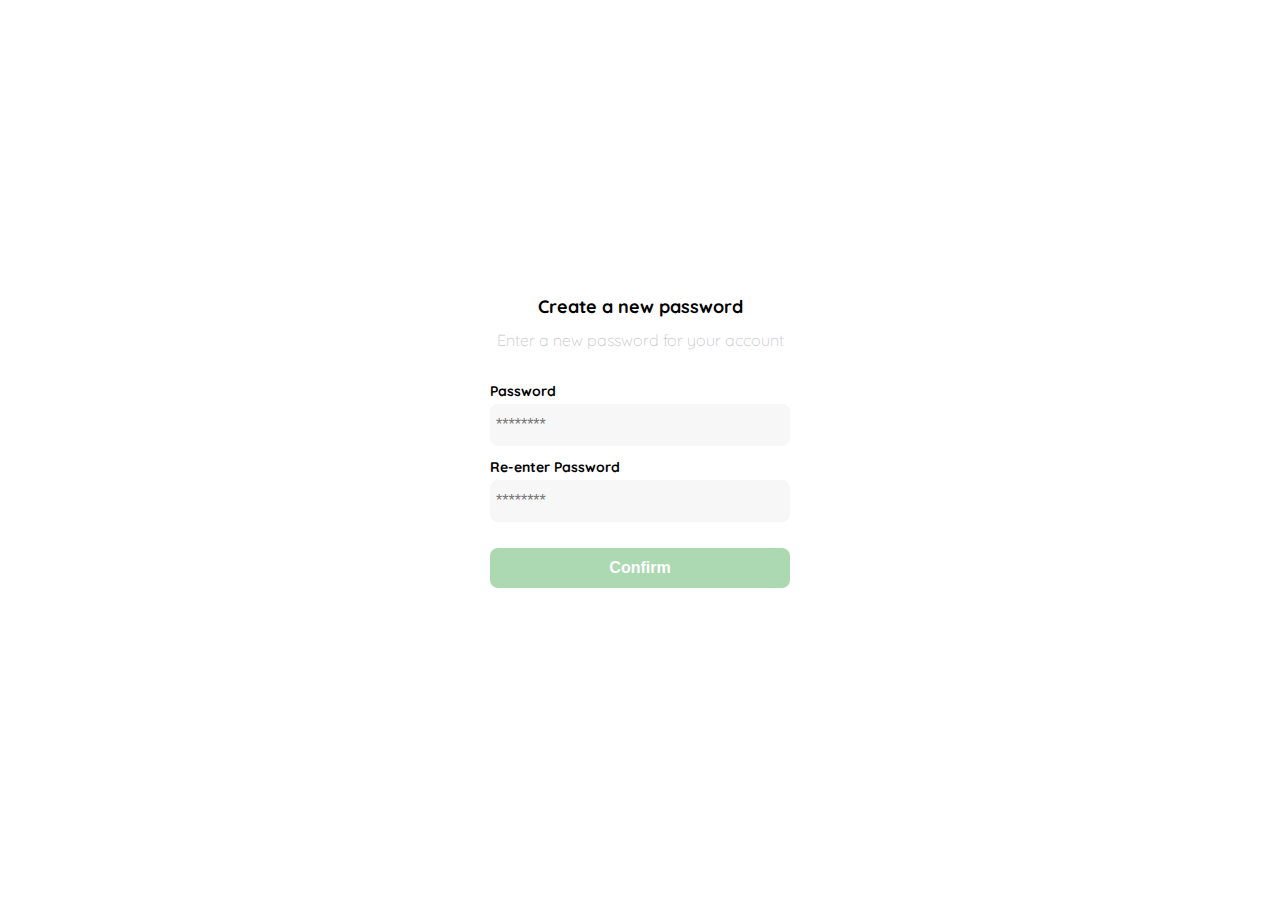
<file: clase1.html>
<!DOCTYPE html>
<html lang="en">
<head>
    <meta charset="UTF-8">
    <meta http-equiv="X-UA-Compatible" content="IE=edge">
    <meta name="viewport" content="width=device-width, initial-scale=1.0">
    <link rel="preconnect" href="https://fonts.googleapis.com">
    <link rel="preconnect" href="https://fonts.gstatic.com" crossorigin>
    <link href="https://fonts.googleapis.com/css2?family=Quicksand:wght@300;500;700&display=swap" rel="stylesheet">
    <title>Document</title>
    <style>
        :root {
            --White: #FFFFFF;
            --Black: #000000;
            --Very-light-pink: #C7C7C7;
            --text-input-field: #f7f7f7;
            --Hospital-green: #ACD9B2;
            --sm: 14px;
            --md: 16px;
            --lg: 18px;
        }
        body {
            margin: 0;
            font-family: 'Quicksand', sans-serif;
        }
        .login {
            width: 100%;
            height: 100vh;
            display: grid;
            place-items: center;
        }
        .form-container {
            display: grid;
            grid-template-rows: auto 1fr auto;
            width: 300px;
        }
        .logo {
            width: 150px;
            margin-bottom: 50px;
            justify-self: center;
            display: none;
        }
        .title {
            font-size: var(--lg);
            margin-bottom: 12px;
            text-align: center;
        }
        .subtitle {
            color: var(--Very-light-pink);
            font-size: var(--md);
            font-weight: 300;
            margin-top: 0;
            margin-bottom: 32px;
            text-align: center;
        }
        .form {
            display: flex;
            flex-direction: column;
        }
        .label {
            font-size: var(--sm);
            font-weight: bold;
            margin-bottom: 4px;
        }
        .input {
            background-color: var(--text-input-field);
            border: none;
            border-radius: 8px;
            height: 30px;
            font-size: var(--md);
            padding: 6px;
            margin-bottom: 12px;
        }
        .primari-button {
            background-color: var(--Hospital-green);
            border-radius: 8px;
            border: none;
            color: var(--White);
            width: 100%;
            cursor: pointer;
            font-size: var(--md);
            font-weight: bold;
            height: 40px;
        }
        .login-button {
            margin-top: 14px;
            margin-bottom: 30px;
        }
        @media (max-width: 640px) {
            .logo {
                display: block;
            }
        }
    </style>
</head>
<body>
    <div class="login">
        <div class="form-container">
            <img src="./logos/logo_yard_sale.svg" alt="logo" class="logo">

            <h1 class="title">Create a new password</h1>
            <p class="subtitle">Enter a new password for your account</p>

            <form action="/" class="form">
                <label for="password" class="label">Password</label>
                <input type="password" id="password" placeholder="********" class="input input-password">
                <label for="new-password" class="label">Re-enter Password</label>
                <input type="password" id="new-password" placeholder="********" class="input input-password">

                <input type="submit" value="Confirm" class="primari-button login-button">
            </form>

        </div>

    </div>
</body>
</html>
</file>
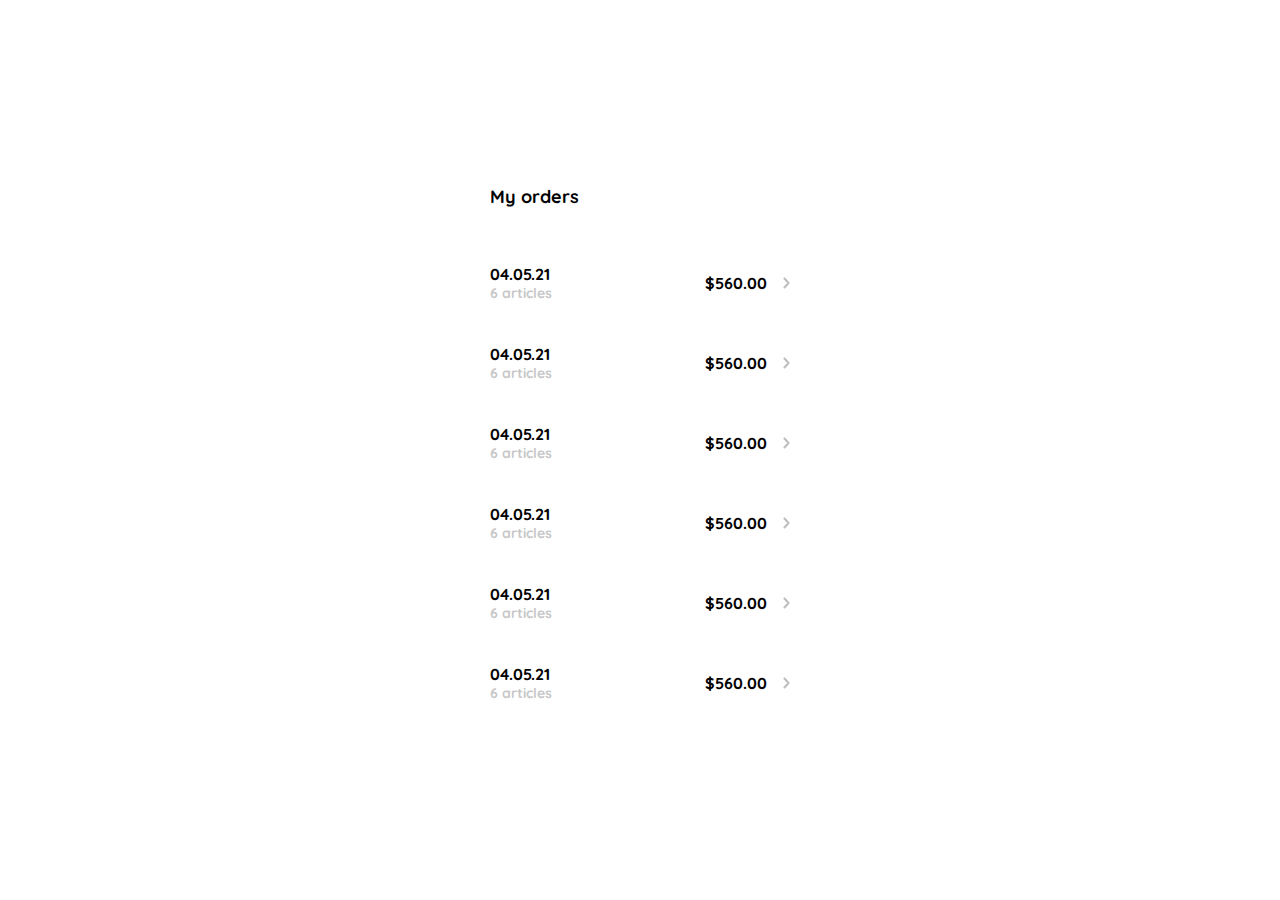
<file: clase10.html>
<!DOCTYPE html>
<html lang="en">
<head>
    <meta charset="UTF-8">
    <meta http-equiv="X-UA-Compatible" content="IE=edge">
    <meta name="viewport" content="width=device-width, initial-scale=1.0">
    <link rel="preconnect" href="https://fonts.googleapis.com">
    <link rel="preconnect" href="https://fonts.gstatic.com" crossorigin>
    <link href="https://fonts.googleapis.com/css2?family=Quicksand:wght@300;500;700&display=swap" rel="stylesheet">
    <title>Document</title>
    <style>
        :root {
            --White: #FFFFFF;
            --Black: #000000;
            --Very-light-pink: #C7C7C7;
            --text-input-field: #f7f7f7;
            --Hospital-green: #ACD9B2;
            --sm: 14px;
            --md: 16px;
            --lg: 18px;
        }
        body {
            margin: 0;
            font-family: 'Quicksand', sans-serif;
        }
        .my-order {
            width: 100%;
            height: 100vh;
            display: grid;
            place-items: center;
        }
        .title {
            font-size: var(--lg);
            margin-bottom: 40px;
        }
        .my-order-container {
            display: grid;
            grid-template-rows: auto 1fr auto;
            width: 300px;
        }
        .my-order-content {
            display: flex;
            flex-direction: column;
        } 
        .order {
            display: grid;
            grid-template-columns: auto 1fr auto;
            gap: 16px;
            align-items: center;
            margin-bottom: 10px;
        }
        .order p:nth-child(1) {
            display: flex;
            flex-direction: column;
            font-weight: bold;
        }
        .order p span:nth-child(1) {
            font-size: var(--md);
        }
        .order p span:nth-child(2) {
            font-size: var(--sm);
            color: var(--Very-light-pink);
        }
        .order p:nth-child(2) {
            text-align: end;
            display: flex;
            flex-direction: column;
            font-weight: bold;
        }
        
    </style>
</head>
<body>
    <div class="my-order">
        <div class="my-order-container">
            <h1 class="title">My orders</h1>
            <div class="my-order-content">
                <div class="order">
                    <p>
                        <span>04.05.21</span>
                        <span>6 articles</span>
                    </p>
                    <p>$560.00</p>
                    <img src="./icons/flechita.svg" alt="">
                </div>

                <div class="order">
                    <p>
                        <span>04.05.21</span>
                        <span>6 articles</span>
                    </p>
                    <p>$560.00</p>
                    <img src="./icons/flechita.svg" alt="">
                </div>

                <div class="order">
                    <p>
                        <span>04.05.21</span>
                        <span>6 articles</span>
                    </p>
                    <p>$560.00</p>
                    <img src="./icons/flechita.svg" alt="">
                </div>

                <div class="order">
                    <p>
                        <span>04.05.21</span>
                        <span>6 articles</span>
                    </p>
                    <p>$560.00</p>
                    <img src="./icons/flechita.svg" alt="">
                </div>

                <div class="order">
                    <p>
                        <span>04.05.21</span>
                        <span>6 articles</span>
                    </p>
                    <p>$560.00</p>
                    <img src="./icons/flechita.svg" alt="">
                </div>

                <div class="order">
                    <p>
                        <span>04.05.21</span>
                        <span>6 articles</span>
                    </p>
                    <p>$560.00</p>
                    <img src="./icons/flechita.svg" alt="">
                </div>
            </div>  
                
        </div>
    </div>
</body>
</html>
</file>
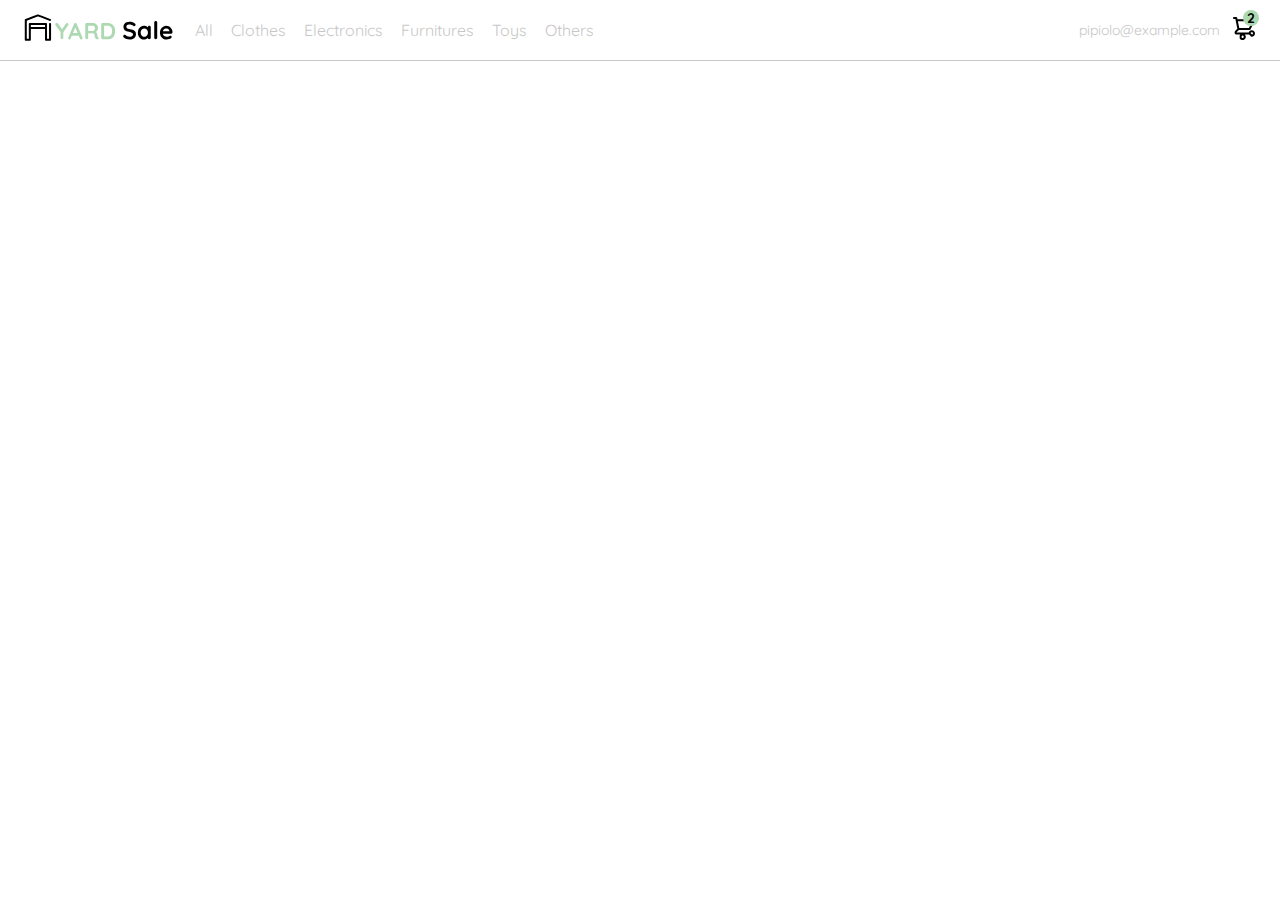
<file: clase11.html>
<!DOCTYPE html>
<html lang="en">
<head>
    <meta charset="UTF-8">
    <meta http-equiv="X-UA-Compatible" content="IE=edge">
    <meta name="viewport" content="width=device-width, initial-scale=1.0">
    <link rel="preconnect" href="https://fonts.googleapis.com">
    <link rel="preconnect" href="https://fonts.gstatic.com" crossorigin>
    <link href="https://fonts.googleapis.com/css2?family=Quicksand:wght@300;500;700&display=swap" rel="stylesheet">
    <title>Document</title>
    <style>
        :root {
            --White: #FFFFFF;
            --Black: #000000;
            --Very-light-pink: #C7C7C7;
            --text-input-field: #f7f7f7;
            --Hospital-green: #ACD9B2;
            --sm: 14px;
            --md: 16px;
            --lg: 18px;
        }
        body {
            margin: 0;
            font-family: 'Quicksand', sans-serif;
        }
        nav {
            display: flex;
            justify-content: space-between;
            padding: 0 24px;
            border-bottom: 1px solid var(--Very-light-pink);
        }
        .menu {
            display: none;
        }
        .logo {
            width: 150px;

        }
        .navbar-left ul, .navbar-rigth ul {
            list-style: none;
            padding: 0;
            margin: 0;
            display: flex;
            align-items: center;
            height: 60px;
        }
        .navbar-left {
            display: flex;
        }
        .navbar-left ul {
            margin-left: 12px;
        }
        .navbar-left ul li a, .navbar-rigth ul li a {
            text-decoration: none;
            color: var(--Very-light-pink);
            border: 1px solid var(--White);
            padding: 8px;
            border-radius: 8px;
        }
        .navbar-left ul li a:hover, .navbar-rigth ul li a:hover {
            
            border: 1px solid var(--Hospital-green);
            color: var(--Hospital-green);
        }
        .navbar-email {
            color: var(--Very-light-pink);
            font-size: var(--sm);
            margin-right: 12px;
        }
        .navbar-shooping-cart {
            position: relative;
        }
        .navbar-shooping-cart div {
            width: 16px;
            height: 16px;
            background-color: var(--Hospital-green);
            border-radius: 50%;
            font-size: var(--sm);
            font-weight: bold;
            position: absolute;
            top: -6px;
            right: -3px;
            display: flex;
            justify-content: center;
            align-items: center;
        }
        @media (max-width:640px) {
            .menu {
                display: block;
            }
            .navbar-left ul {
                display: none;
            }
            .navbar-email {
                display: none;
            }
        }
    </style>
</head>
<body>
    <nav>
        <img src="./icons/icon_menu.svg" alt="menu" class="menu">

        <div class="navbar-left">
            <img src="./logos/logo_yard_sale.svg" alt="logo" class="logo">
            <ul>
                <li>
                    <a href="/">All</a>
                </li>

                <li>
                    <a href="/">Clothes</a>
                </li>

                <li>
                    <a href="/">Electronics</a>
                </li>

                <li>
                    <a href="/">Furnitures</a>
                </li>

                <li>
                    <a href="/">Toys</a>
                </li>

                <li>
                    <a href="/">Others</a>
                </li>
            </ul>
        </div>

        <div class="navbar-rigth">
            <ul>
                <li class="navbar-email">pipiolo@example.com</li>
                <li class="navbar-shooping-cart">
                    <img src="./icons/icon_shopping_cart.svg" alt="shopping cart">
                    <div>2</div>
                </li>
            </ul>
            
        </div>
    </nav>
</body>
</html>
</file>
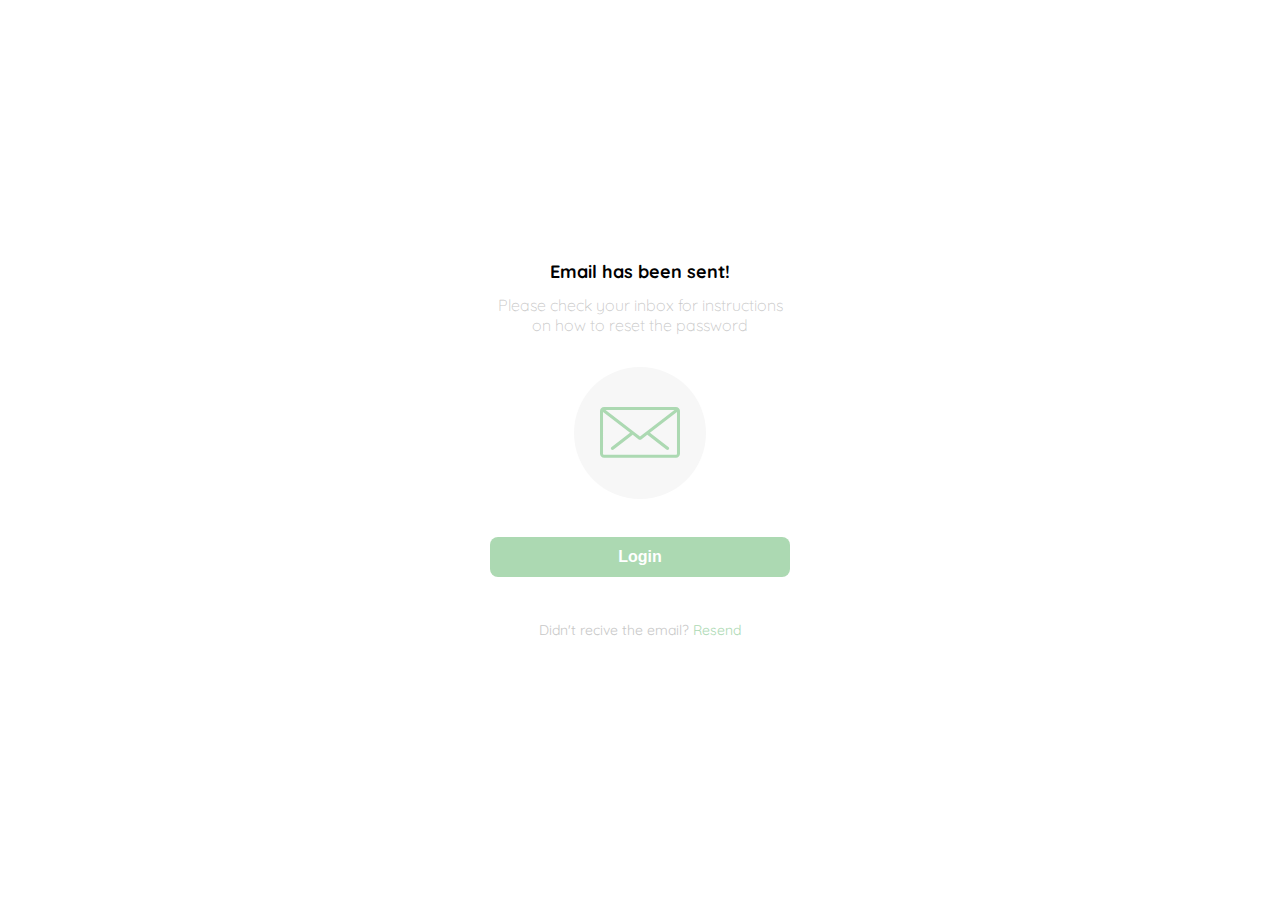
<file: clase2.html>
<!DOCTYPE html>
<html lang="en">
<head>
    <meta charset="UTF-8">
    <meta http-equiv="X-UA-Compatible" content="IE=edge">
    <meta name="viewport" content="width=device-width, initial-scale=1.0">
    <link rel="preconnect" href="https://fonts.googleapis.com">
    <link rel="preconnect" href="https://fonts.gstatic.com" crossorigin>
    <link href="https://fonts.googleapis.com/css2?family=Quicksand:wght@300;500;700&display=swap" rel="stylesheet">
    <title>Document</title>
    <style>
        :root {
            --White: #FFFFFF;
            --Black: #000000;
            --Very-light-pink: #C7C7C7;
            --text-input-field: #f7f7f7;
            --Hospital-green: #ACD9B2;
            --sm: 14px;
            --md: 16px;
            --lg: 18px;
        }
        body {
            margin: 0;
            font-family: 'Quicksand', sans-serif;
        }
        .login {
            width: 100%;
            height: 100vh;
            display: grid;
            place-items: center;
        }
        .form-container {
            display: grid;
            grid-template-rows: auto 1fr auto;
            width: 300px;
            justify-items: center;
        }
        .logo {
            width: 150px;
            margin-bottom: 50px;
            justify-self: center;
            display: none;
        }
        .title {
            font-size: var(--lg);
            margin-bottom: 12px;
            text-align: center;
        }
        .subtitle {
            color: var(--Very-light-pink);
            font-size: var(--md);
            font-weight: 300;
            margin-top: 0;
            margin-bottom: 32px;
            text-align: center;
        }
        .email-image {
            width: 132px;
            height: 132px;
            border-radius: 50%;
            background-color: var(--text-input-field);
            display: flex;
            justify-content: center;
            align-items: center;
            margin-bottom: 24px;
        }
        .email-image img {
            width: 80px;
        }
        .resend {
            font-size: var(--sm);
        }
        .resend span {
            color: var(--Very-light-pink);
        }
        .resend a {
            color: var(--Hospital-green);
            text-decoration: none;
        }
        .primari-button {
            background-color: var(--Hospital-green);
            border-radius: 8px;
            border: none;
            color: var(--White);
            width: 100%;
            cursor: pointer;
            font-size: var(--md);
            font-weight: bold;
            height: 40px;
        }
        .login-button {
            margin-top: 14px;
            margin-bottom: 30px;
        }
        @media (max-width: 640px) {
            .logo {
                display: block;
            }
        }
    </style>
</head>
<body>
    <div class="login">
        <div class="form-container">
            <img src="./logos/logo_yard_sale.svg" alt="logo" class="logo">

            <h1 class="title">Email has been sent!</h1>
            <p class="subtitle">Please check your inbox for instructions on how to reset the password</p>

            <div class="email-image">
                <img src="./icons/email.svg" alt="email">

            </div>
            <button class="primari-button login-button">Login</button>

            <p class="resend">
                <span>Didn't recive the email?</span>
                <a href="/">Resend</a>
            </p>

        </div>

    </div>
</body>
</html>
</file>
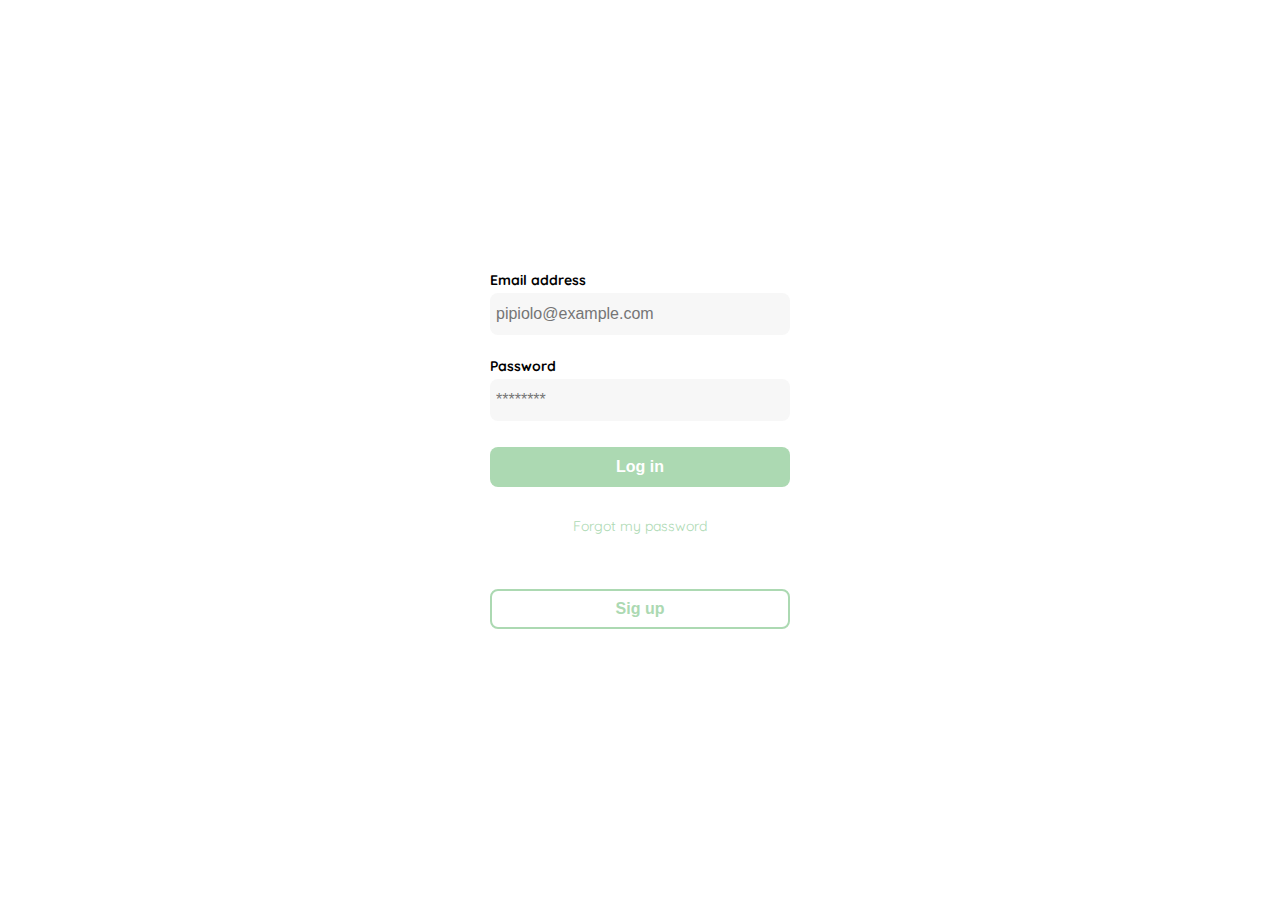
<file: clase3.html>
<!DOCTYPE html>
<html lang="en">
<head>
    <meta charset="UTF-8">
    <meta http-equiv="X-UA-Compatible" content="IE=edge">
    <meta name="viewport" content="width=device-width, initial-scale=1.0">
    <link rel="preconnect" href="https://fonts.googleapis.com">
    <link rel="preconnect" href="https://fonts.gstatic.com" crossorigin>
    <link href="https://fonts.googleapis.com/css2?family=Quicksand:wght@300;500;700&display=swap" rel="stylesheet">
    <title>Document</title>
    <style>
        :root {
            --White: #FFFFFF;
            --Black: #000000;
            --Very-light-pink: #C7C7C7;
            --text-input-field: #f7f7f7;
            --Hospital-green: #ACD9B2;
            --sm: 14px;
            --md: 16px;
            --lg: 18px;
        }
        body {
            margin: 0;
            font-family: 'Quicksand', sans-serif;
        }
        .login {
            width: 100%;
            height: 100vh;
            display: grid;
            place-items: center;
        }
        .form-container {
            display: grid;
            grid-template-rows: auto 1fr auto;
            width: 300px;
        }
        .logo {
            width: 150px;
            margin-bottom: 50px;
            justify-self: center;
            display: none;
        }
        
        .form {
            display: flex;
            flex-direction: column;
        }
        .form a {
            color: var(--Hospital-green);
            font-size: var(--sm);
            text-align: center;
            text-decoration: none;
            margin-bottom: 54px;
        }
        .label {
            font-size: var(--sm);
            font-weight: bold;
            margin-bottom: 4px;
        }
        .input {
            background-color: var(--text-input-field);
            border: none;
            border-radius: 8px;
            height: 30px;
            font-size: var(--md);
            padding: 6px;
            margin-bottom: 12px;
        }
        .input-email {
            margin-bottom: 22px;
        }
        .primari-button {
            background-color: var(--Hospital-green);
            border-radius: 8px;
            border: none;
            color: var(--White);
            width: 100%;
            cursor: pointer;
            font-size: var(--md);
            font-weight: bold;
            height: 40px;
        }
        .secondary-button {
            background-color: var(--White);
            border-radius: 8px;
            border: 2px solid var(--Hospital-green);
            color: var(--Hospital-green);
            width: 100%;
            cursor: pointer;
            font-size: var(--md);
            font-weight: bold;
            height: 40px;
        }
        .login-button {
            margin-top: 14px;
            margin-bottom: 30px;
        }
        @media (max-width: 640px) {
            .logo {
                display: block;
            }
            .secondary-button {
                width: 300px;
                position: absolute;
                bottom: 0;
                margin-bottom: 25px;
            }
        }
    </style>
</head>
<body>
    <div class="login">
        <div class="form-container">
            <img src="./logos/logo_yard_sale.svg" alt="logo" class="logo">

            <form action="/" class="form">
                <label for="email" class="label">Email address</label>
                <input type="text" id="email" placeholder="pipiolo@example.com" class="input input-email">
                <label for="password" class="label">Password</label>
                <input type="password" id="password" placeholder="********" class="input input-password">

                <input type="submit" value="Log in" class="primari-button login-button">
                <a href="/"> Forgot my password</a>
            </form>
            <button class="secondary-button sigup-button">Sig up</button>

        </div>

    </div>
</body>
</html>
</file>
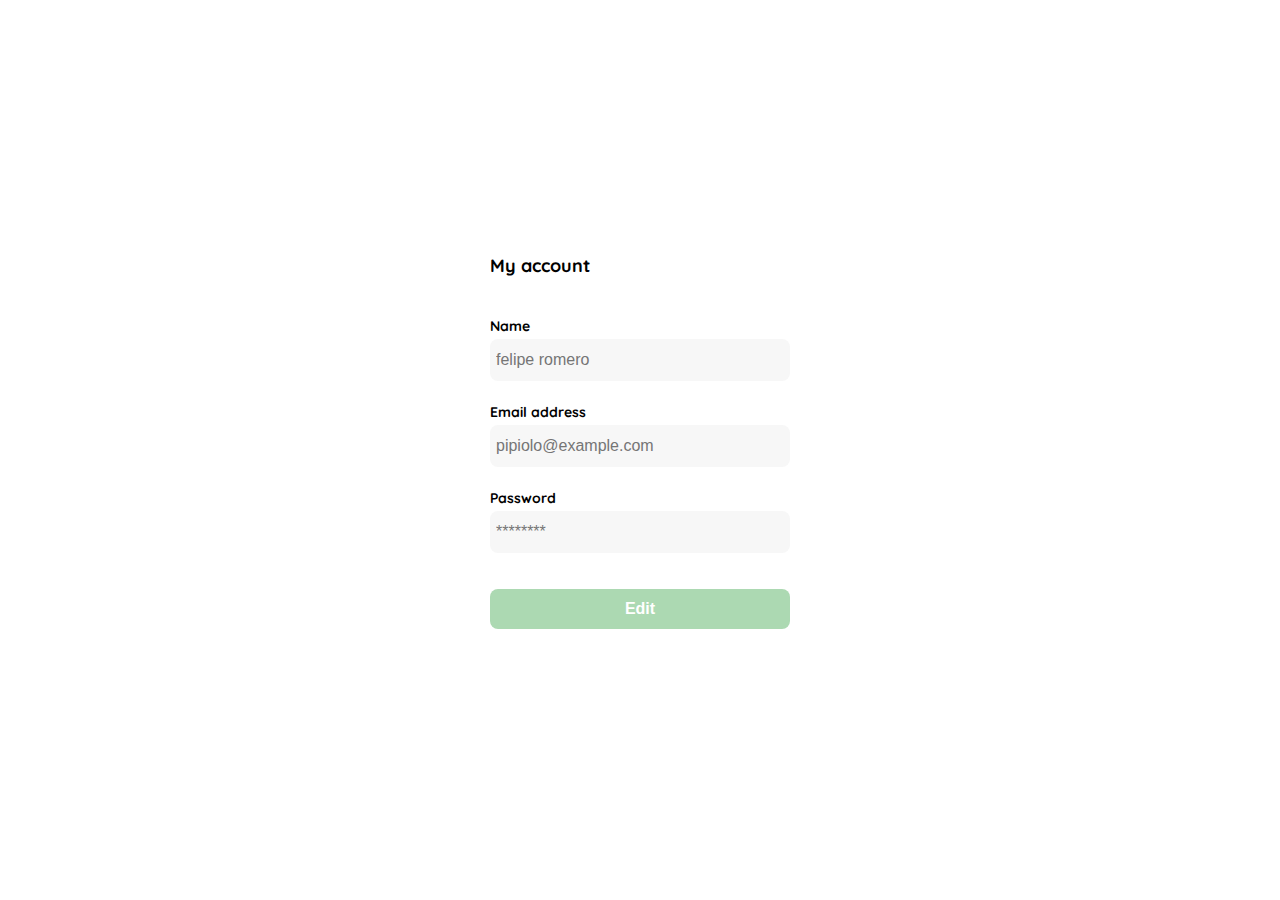
<file: clase4.html>
<!DOCTYPE html>
<html lang="en">
<head>
    <meta charset="UTF-8">
    <meta http-equiv="X-UA-Compatible" content="IE=edge">
    <meta name="viewport" content="width=device-width, initial-scale=1.0">
    <link rel="preconnect" href="https://fonts.googleapis.com">
    <link rel="preconnect" href="https://fonts.gstatic.com" crossorigin>
    <link href="https://fonts.googleapis.com/css2?family=Quicksand:wght@300;500;700&display=swap" rel="stylesheet">
    <title>Document</title>
    <style>
        :root {
            --White: #FFFFFF;
            --Black: #000000;
            --Very-light-pink: #C7C7C7;
            --text-input-field: #f7f7f7;
            --Hospital-green: #ACD9B2;
            --sm: 14px;
            --md: 16px;
            --lg: 18px;
        }
        body {
            margin: 0;
            font-family: 'Quicksand', sans-serif;
        }
        .login {
            width: 100%;
            height: 100vh;
            display: grid;
            place-items: center;
        }
        .form-container {
            display: grid;
            grid-template-rows: auto 1fr auto;
            width: 300px;
        }
        .logo {
            width: 150px;
            margin-bottom: 50px;
            justify-self: center;
            display: none;
        }
        .title {
            font-size: var(--lg);
            margin-bottom: 40px;
            text-align: start;
        }
        
        .form {
            display: flex;
            flex-direction: column;
        }
        .form div {
            display: flex;
            flex-direction: column;
        }
        .label {
            font-size: var(--sm);
            font-weight: bold;
            margin-bottom: 4px;
        }
        .input {
            background-color: var(--text-input-field);
            border: none;
            border-radius: 8px;
            height: 30px;
            font-size: var(--md);
            padding: 6px;
            margin-bottom: 12px;
        }
        .input-name, .input-email, .input-password {
            margin-bottom: 22px;
        }
        .primari-button {
            background-color: var(--Hospital-green);
            border-radius: 8px;
            border: none;
            color: var(--White);
            width: 100%;
            cursor: pointer;
            font-size: var(--md);
            font-weight: bold;
            height: 40px;
        }
        .login-button {
            margin-top: 14px;
            margin-bottom: 30px;
        }
        @media (max-width: 640px) {
            .form-container {
                height: 100%;
            }
            .form {
                height: 100%;
                justify-content: space-between;
            }
        }
    </style>
</head>
<body>
    <div class="login">
        <div class="form-container">

            <h1 class="title">My account</h1>

            <form action="/" class="form">
                <div>
                    <label for="name" class="label">Name</label>
                    <input type="text" id="email" placeholder="felipe romero" class="input input-name">
                    <label for="email" class="label">Email address</label>
                    <input type="text" id="email" placeholder="pipiolo@example.com" class="input input-email">
                    <label for="password" class="label">Password</label>
                    <input type="password" id="password" placeholder="********" class="input input-password">
                </div>
                


                <input type="submit" value="Edit" class="primari-button login-button">
            </form>

        </div>

    </div>
</body>
</html>
</file>
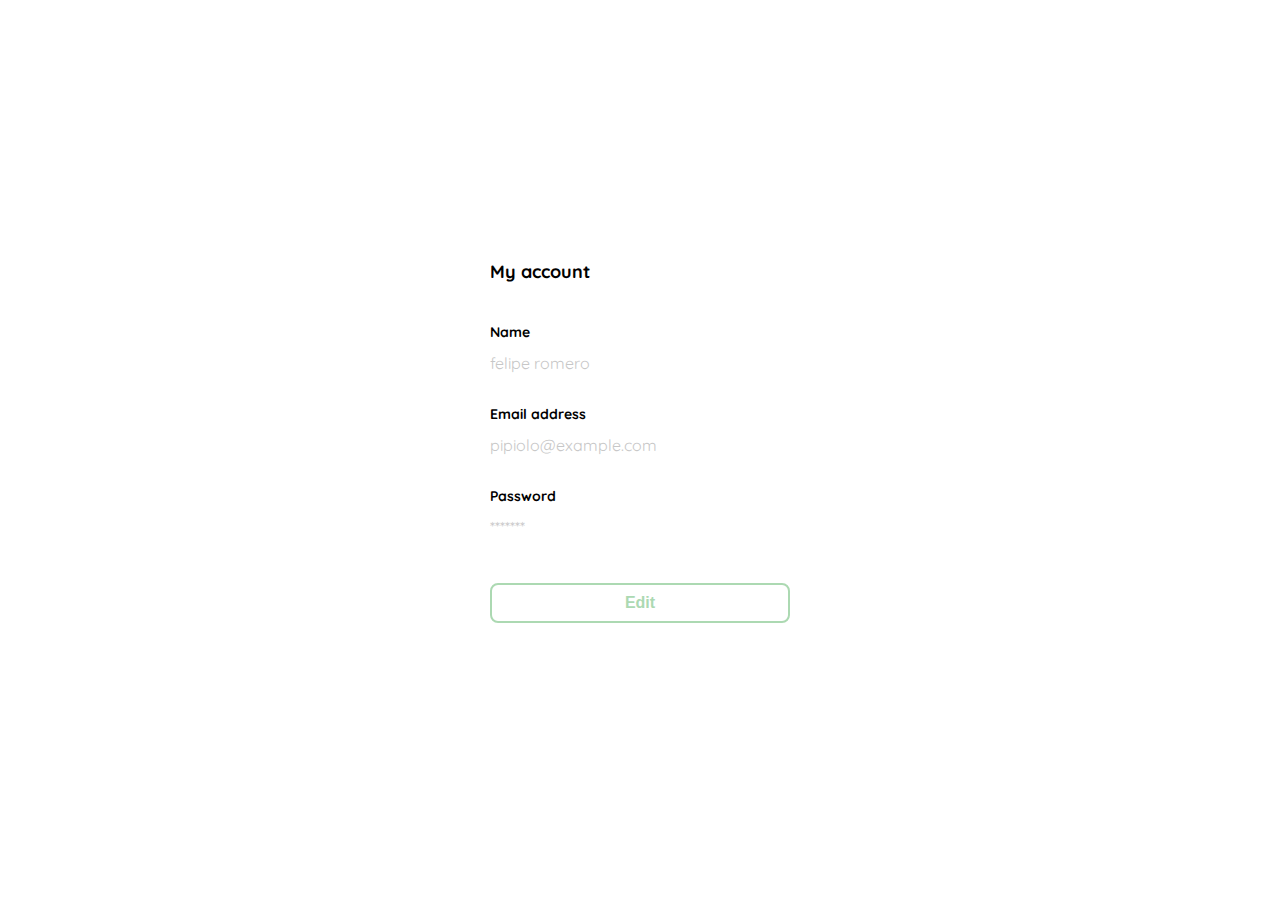
<file: clase5.html>
<!DOCTYPE html>
<html lang="en">
<head>
    <meta charset="UTF-8">
    <meta http-equiv="X-UA-Compatible" content="IE=edge">
    <meta name="viewport" content="width=device-width, initial-scale=1.0">
    <link rel="preconnect" href="https://fonts.googleapis.com">
    <link rel="preconnect" href="https://fonts.gstatic.com" crossorigin>
    <link href="https://fonts.googleapis.com/css2?family=Quicksand:wght@300;500;700&display=swap" rel="stylesheet">
    <title>Document</title>
    <style>
        :root {
            --White: #FFFFFF;
            --Black: #000000;
            --Very-light-pink: #C7C7C7;
            --text-input-field: #f7f7f7;
            --Hospital-green: #ACD9B2;
            --sm: 14px;
            --md: 16px;
            --lg: 18px;
        }
        body {
            margin: 0;
            font-family: 'Quicksand', sans-serif;
        }
        .login {
            width: 100%;
            height: 100vh;
            display: grid;
            place-items: center;
        }
        .form-container {
            display: grid;
            grid-template-rows: auto 1fr auto;
            width: 300px;
        }
        .logo {
            width: 150px;
            margin-bottom: 50px;
            justify-self: center;
            display: none;
        }
        .title {
            font-size: var(--lg);
            margin-bottom: 40px;
            text-align: start;
        }
        
        .form {
            display: flex;
            flex-direction: column;
        }
        .form div {
            display: flex;
            flex-direction: column;
        }
        .label {
            font-size: var(--sm);
            font-weight: bold;
            margin-bottom: 4px;
        }
        .value {
            color: var(--Very-light-pink);
           
            font-size: var(--md);
            margin: 8px 0 32px 0;
        }
        
        .secondari-button {
            background-color: var(--White);
            border-radius: 8px;
            border: 2px solid var(--Hospital-green);
            color: var(--Hospital-green);
            width: 100%;
            cursor: pointer;
            font-size: var(--md);
            font-weight: bold;
            height: 40px;
        }
        .login-button {
            margin-top: 14px;
            margin-bottom: 30px;
        }
        @media (max-width: 640px) {
            .form-container {
                height: 100%;
            }
            .form {
                height: 100%;
                justify-content: space-between;
            }
        }
    </style>
</head>
<body>
    <div class="login">
        <div class="form-container">

            <h1 class="title">My account</h1>

            <form action="/" class="form">
                <div>
                    <label for="name" class="label">Name</label>
                    <p class="value">felipe romero</p>
                    <label for="email" class="label">Email address</label>
                    <p class="value">pipiolo@example.com</p>
                    <label for="password" class="label">Password</label>
                    <p class="value">*******</p>
                </div>

                <input type="submit" value="Edit" class="secondari-button login-button">
                </div>
            </form>

        </div>

    </div>
</body>
</html>
</file>
